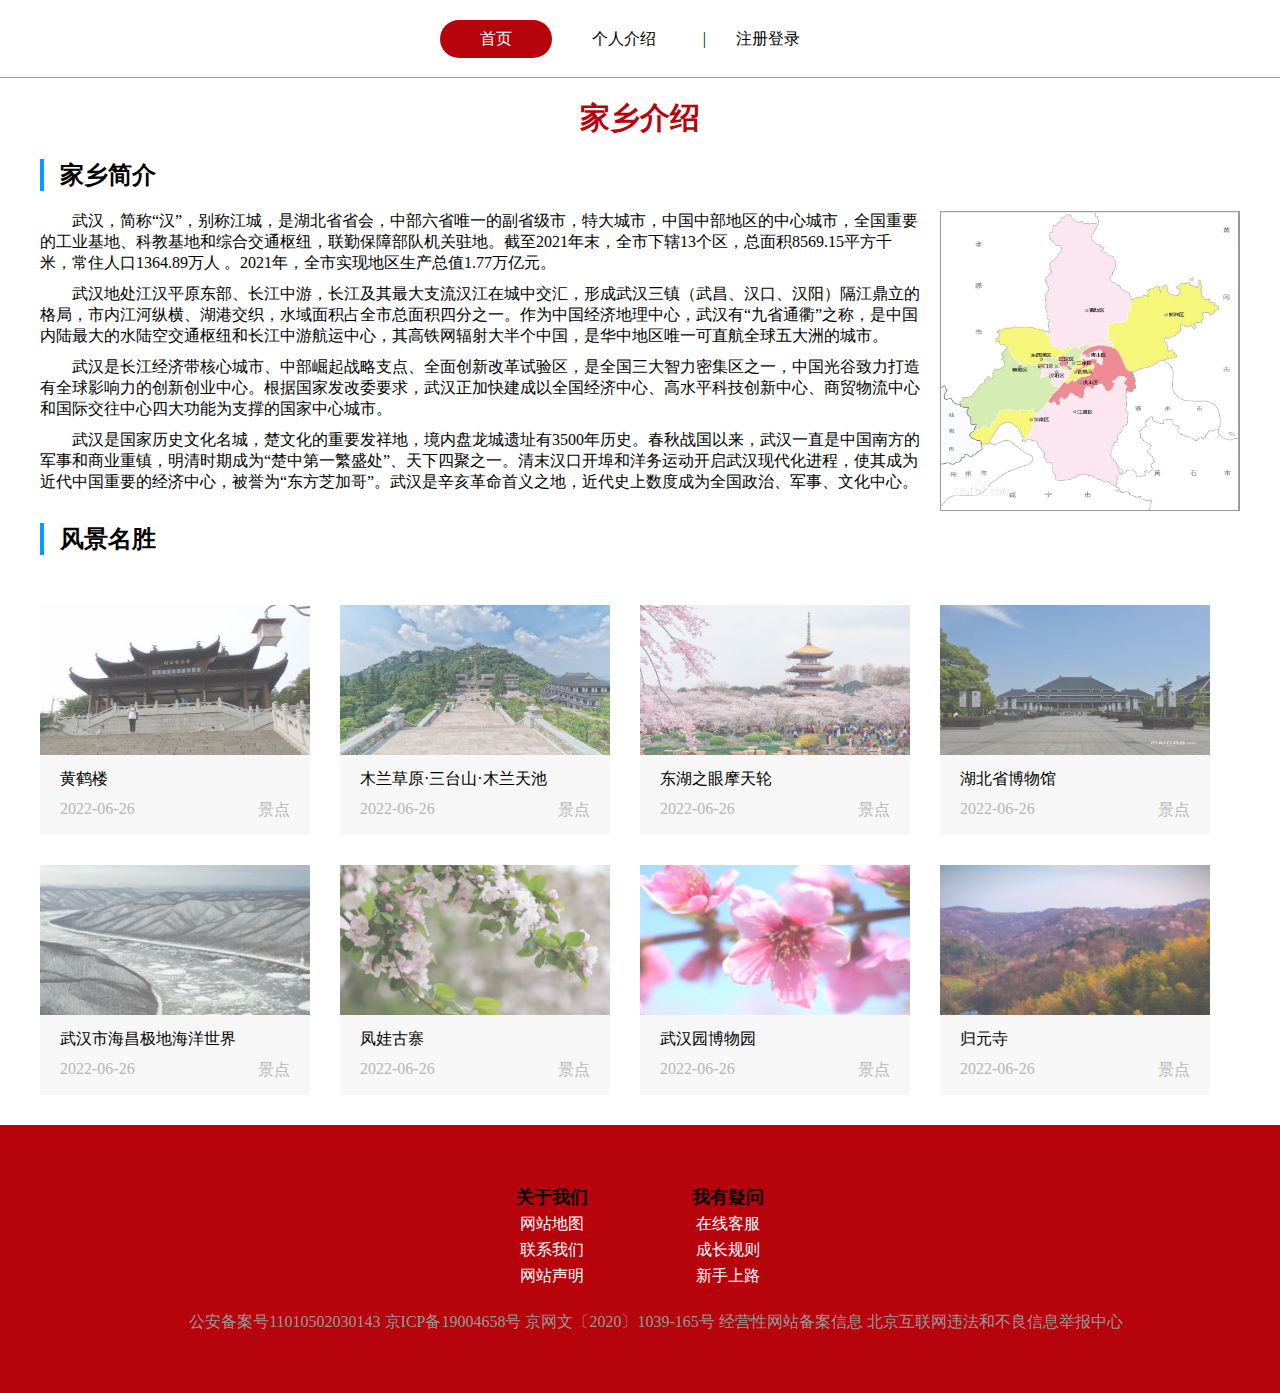
<file: index.html>
<!DOCTYPE html>
<html lang="en">

<head>
    <meta charset="UTF-8">
    <meta http-equiv="X-UA-Compatible" content="IE=edge">
    <meta name="viewport" content="width=device-width, initial-scale=1.0">
    <title>个人</title>
    <link rel="stylesheet" href="./web/css/total.css">
    <link rel="stylesheet" href="./web/css/index.css">
    <link rel="stylesheet" href="./web/css/header.css">
    <link rel="stylesheet" href="./web/css/footer.css">
</head>

<body>
    <div class="index">
        <nav>
            <ul class="nav-list">
                <li class="nav-item choice-item">
                    <a href="javascript:;">
                        首页
                    </a>
                </li>
                <li class="nav-item "><a href="./web/my.html">个人介绍</a></li>
                <li class="nav-item "><a href="./web/login.html">注册登录</a></li>
            </ul>
        </nav>
        <main class="wrap">
            <h2 class="page-title">家乡介绍</h2>
            <h3>家乡简介</h3>
            <div class="introduction">
                <img src="./images/map.webp" alt="" class="fr map">
                <p>武汉，简称“汉”，别称江城，是湖北省省会，中部六省唯一的副省级市，特大城市，中国中部地区的中心城市，全国重要的工业基地、科教基地和综合交通枢纽，联勤保障部队机关驻地。截至2021年末，全市下辖13个区，总面积8569.15平方千米，常住人口1364.89万人
                    。2021年，全市实现地区生产总值1.77万亿元。</p>
                <p>
                    武汉地处江汉平原东部、长江中游，长江及其最大支流汉江在城中交汇，形成武汉三镇（武昌、汉口、汉阳）隔江鼎立的格局，市内江河纵横、湖港交织，水域面积占全市总面积四分之一。作为中国经济地理中心，武汉有“九省通衢”之称，是中国内陆最大的水陆空交通枢纽和长江中游航运中心，其高铁网辐射大半个中国，是华中地区唯一可直航全球五大洲的城市。
                </p>
                <p>
                    武汉是长江经济带核心城市、中部崛起战略支点、全面创新改革试验区，是全国三大智力密集区之一，中国光谷致力打造有全球影响力的创新创业中心。根据国家发改委要求，武汉正加快建成以全国经济中心、高水平科技创新中心、商贸物流中心和国际交往中心四大功能为支撑的国家中心城市。
                </p>
                <p>
                    武汉是国家历史文化名城，楚文化的重要发祥地，境内盘龙城遗址有3500年历史。春秋战国以来，武汉一直是中国南方的军事和商业重镇，明清时期成为“楚中第一繁盛处”、天下四聚之一。清末汉口开埠和洋务运动开启武汉现代化进程，使其成为近代中国重要的经济中心，被誉为“东方芝加哥”。武汉是辛亥革命首义之地，近代史上数度成为全国政治、军事、文化中心。
                </p>
            </div>
            <h3>风景名胜</h3>
            <div class="scenery">
                <ul class="scenery-list">
                    <li class="scenery-item">
                        <a href="./web/detail.html">
                            <div class="scenery-img">
                                <img src="./images/scenic-3.jpg" alt="">
                            </div>
                            <div class="about">
                                <h4>黄鹤楼</h4>
                                <div class="msg">
                                    <span class="fl">2022-06-26</span>
                                    <span class="fr">景点</span>
                                </div>
                            </div>
                        </a>
                    </li>
                    <li class="scenery-item scenery-pitch">
                        <div class="scenery-img">
                            <img src="./images/scenic-1.jpg" alt="">
                        </div>
                        <div class="about">
                            <h4>木兰草原·三台山·木兰天池</h4>
                            <div class="msg">
                                <span class="fl">2022-06-26</span>
                                <span class="fr">景点</span>
                            </div>
                        </div>
                    </li>
                    <li class="scenery-item">
                        <div class="scenery-img">
                            <img src="./images/scenic-2.jpg" alt="">
                        </div>
                        <div class="about">
                            <h4>东湖之眼摩天轮</h4>
                            <div class="msg">
                                <span class="fl">2022-06-26</span>
                                <span class="fr">景点</span>
                            </div>
                        </div>
                    </li>
                    <li class="scenery-item">
                        <div class="scenery-img">
                            <img src="./images/scenic-4.jpg" alt="">
                        </div>
                        <div class="about">
                            <h4>湖北省博物馆</h4>
                            <div class="msg">
                                <span class="fl">2022-06-26</span>
                                <span class="fr">景点</span>
                            </div>
                        </div>
                    </li>
                    <li class="scenery-item scenery-pitch">
                        <div class="scenery-img">
                            <img src="./images/scenic-5.jpg" alt="">
                        </div>
                        <div class="about">
                            <h4>武汉市海昌极地海洋世界</h4>
                            <div class="msg">
                                <span class="fl">2022-06-26</span>
                                <span class="fr">景点</span>
                            </div>
                        </div>
                    </li>
                    <li class="scenery-item">
                        <div class="scenery-img">
                            <img src="./images/scenic-6.jpg" alt="">
                        </div>
                        <div class="about">
                            <h4>凤娃古寨</h4>
                            <div class="msg">
                                <span class="fl">2022-06-26</span>
                                <span class="fr">景点</span>
                            </div>
                        </div>
                    </li>
                    <li class="scenery-item">
                        <div class="scenery-img">
                            <img src="./images/scenic-7.jpg" alt="">
                        </div>
                        <div class="about">
                            <h4>武汉园博物园</h4>
                            <div class="msg">
                                <span class="fl">2022-06-26</span>
                                <span class="fr">景点</span>
                            </div>
                        </div>
                    </li>
                    <li class="scenery-item">
                        <div class="scenery-img">
                            <img src="./images/scenic-8.jpg" alt="">
                        </div>
                        <div class="about">
                            <h4>归元寺</h4>
                            <div class="msg">
                                <span class="fl">2022-06-26</span>
                                <span class="fr">景点</span>
                            </div>
                        </div>
                    </li>
                </ul>
            </div>
        </main>
        <footer>
            <dl>
                <dt>关于我们</dt>
                <dd>网站地图</dd>
                <dd>联系我们</dd>
                <dd>网站声明</dd>
            </dl>
            <dl>
                <dt>我有疑问</dt>
                <dd>在线客服</dd>
                <dd>成长规则</dd>
                <dd>新手上路</dd>
            </dl>
            <p>公安备案号11010502030143
                京ICP备19004658号
                京网文〔2020〕1039-165号
                经营性网站备案信息
                北京互联网违法和不良信息举报中心</p>
        </footer>
    </div>
</body>

</html>
</file>
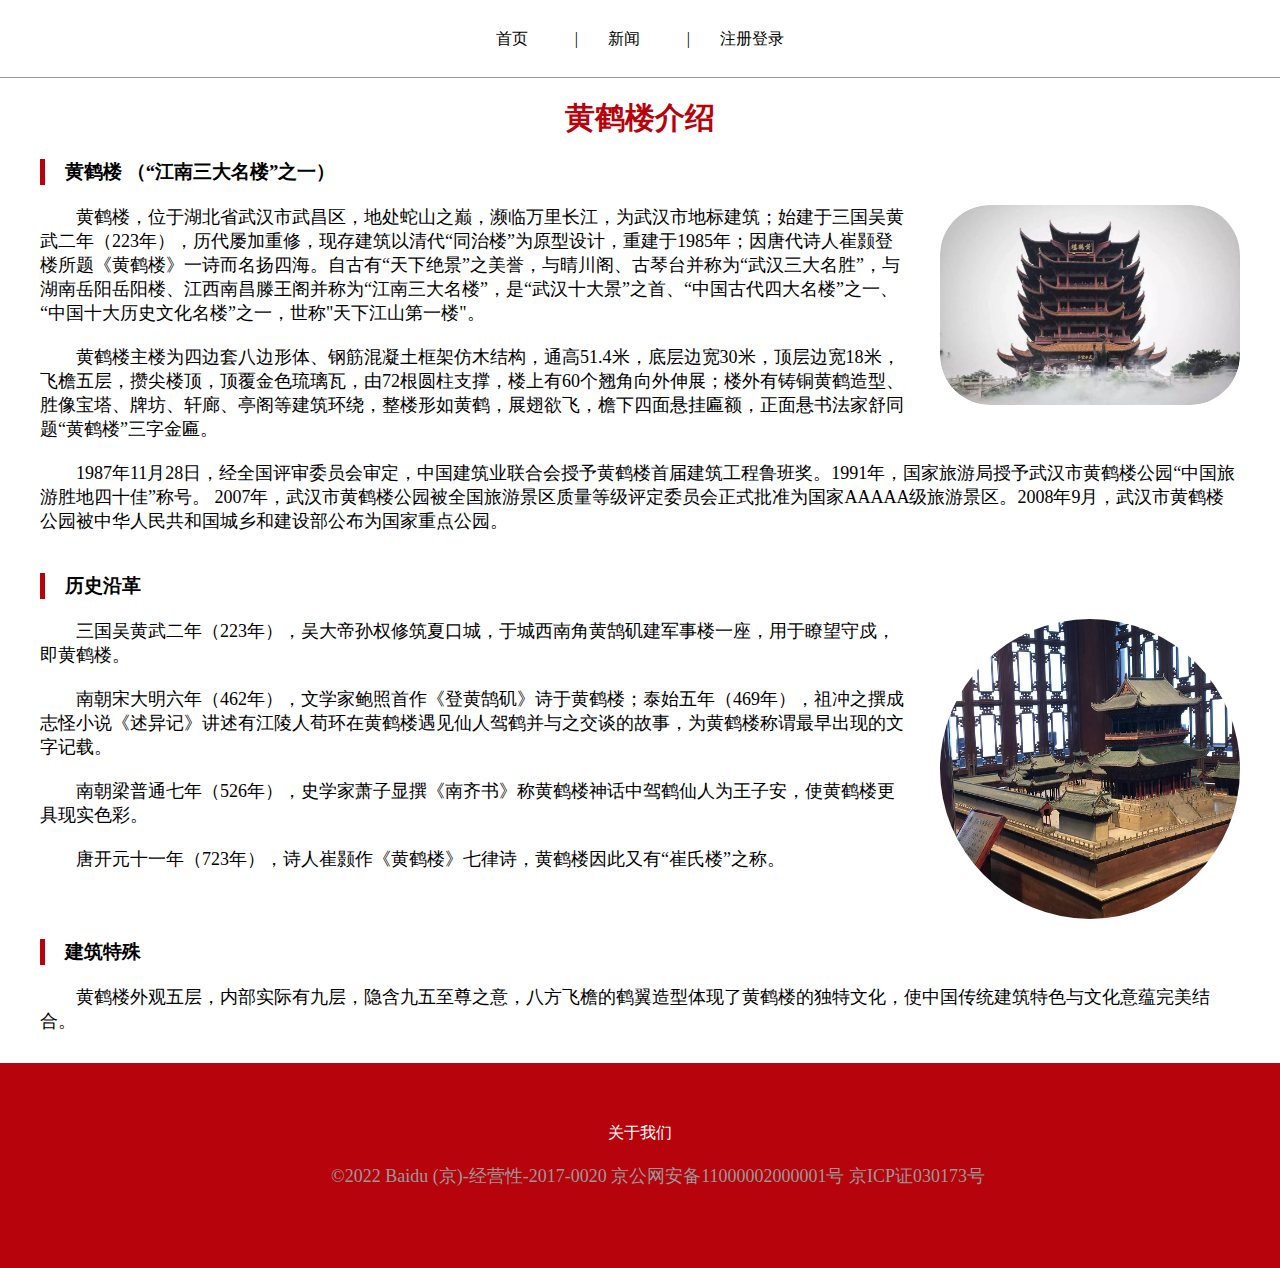
<file: web/detail.html>
<!DOCTYPE html>
<html lang="en">

<head>
    <meta charset="UTF-8">
    <meta http-equiv="X-UA-Compatible" content="IE=edge">
    <meta name="viewport" content="width=device-width, initial-scale=1.0">
    <title>个人</title>
    <link rel="stylesheet" href="../web/css/total.css">
    <link rel="stylesheet" href="../web/css/detail.css">
    <link rel="stylesheet" href="../web/css/header.css">
    <link rel="stylesheet" href="../web/css/footer.css">
</head>

<body>
    <div class="index">
        <nav>
            <ul class="nav-list">
                <li class="nav-item ">
                    <a href="../index.html">
                        首页
                    </a>
                </li>
                <li class="nav-item "><a href="./my.html">新闻</a></li>
                <li class="nav-item "><a href="./login.html">注册登录</a></li>
            </ul>
        </nav>
        <main class="wrap">
            <h2 class="page-title">黄鹤楼介绍</h2>
            <h3>黄鹤楼 （“江南三大名楼”之一）</h3>
            <div class="detail clear-both">
                <div class="detail-img fr">
                    <img src="../images/main.jpg" alt="">
                </div>
                <p>
                    黄鹤楼，位于湖北省武汉市武昌区，地处蛇山之巅，濒临万里长江，为武汉市地标建筑；始建于三国吴黄武二年（223年），历代屡加重修，现存建筑以清代“同治楼”为原型设计，重建于1985年；因唐代诗人崔颢登楼所题《黄鹤楼》一诗而名扬四海。自古有“天下绝景”之美誉，与晴川阁、古琴台并称为“武汉三大名胜”，与湖南岳阳岳阳楼、江西南昌滕王阁并称为“江南三大名楼”，是“武汉十大景”之首、“中国古代四大名楼”之一、“中国十大历史文化名楼”之一，世称"天下江山第一楼"。
                </p>
                <p>
                    黄鹤楼主楼为四边套八边形体、钢筋混凝土框架仿木结构，通高51.4米，底层边宽30米，顶层边宽18米，飞檐五层，攒尖楼顶，顶覆金色琉璃瓦，由72根圆柱支撑，楼上有60个翘角向外伸展；楼外有铸铜黄鹤造型、胜像宝塔、牌坊、轩廊、亭阁等建筑环绕，整楼形如黄鹤，展翅欲飞，檐下四面悬挂匾额，正面悬书法家舒同题“黄鹤楼”三字金匾。
                </p>
                <p>
                    1987年11月28日，经全国评审委员会审定，中国建筑业联合会授予黄鹤楼首届建筑工程鲁班奖。1991年，国家旅游局授予武汉市黄鹤楼公园“中国旅游胜地四十佳”称号。
                    2007年，武汉市黄鹤楼公园被全国旅游景区质量等级评定委员会正式批准为国家AAAAA级旅游景区。2008年9月，武汉市黄鹤楼公园被中华人民共和国城乡和建设部公布为国家重点公园。
                </p>
            </div>
            <h3>历史沿革</h3>
            <div class="detail clear-both">
                <div class="detail-img-2 fr">
                    <img src="../images/detail-2.webp" alt="">
                </div>

                <p>
                    三国吴黄武二年（223年），吴大帝孙权修筑夏口城，于城西南角黄鹄矶建军事楼一座，用于瞭望守戍，即黄鹤楼。
                </p>
                <p>
                    南朝宋大明六年（462年），文学家鲍照首作《登黄鹄矶》诗于黄鹤楼；泰始五年（469年），祖冲之撰成志怪小说《述异记》讲述有江陵人荀环在黄鹤楼遇见仙人驾鹤并与之交谈的故事，为黄鹤楼称谓最早出现的文字记载。
                </p>
                <p>
                    南朝梁普通七年（526年），史学家萧子显撰《南齐书》称黄鹤楼神话中驾鹤仙人为王子安，使黄鹤楼更具现实色彩。
                </p>
                <p>
                    唐开元十一年（723年），诗人崔颢作《黄鹤楼》七律诗，黄鹤楼因此又有“崔氏楼”之称。
                </p>
            </div>
            <h3>建筑特殊</h3>
            <div class="detail ">
                <p>黄鹤楼外观五层，内部实际有九层，隐含九五至尊之意，八方飞檐的鹤翼造型体现了黄鹤楼的独特文化，使中国传统建筑特色与文化意蕴完美结合。</p>
            </div>
        </main>
        <footer>
            <h4>关于我们</h4>
            <p>©2022 Baidu (京)-经营性-2017-0020 京公网安备11000002000001号 京ICP证030173号</p>
        </footer>
    </div>
</body>

</html>
</file>
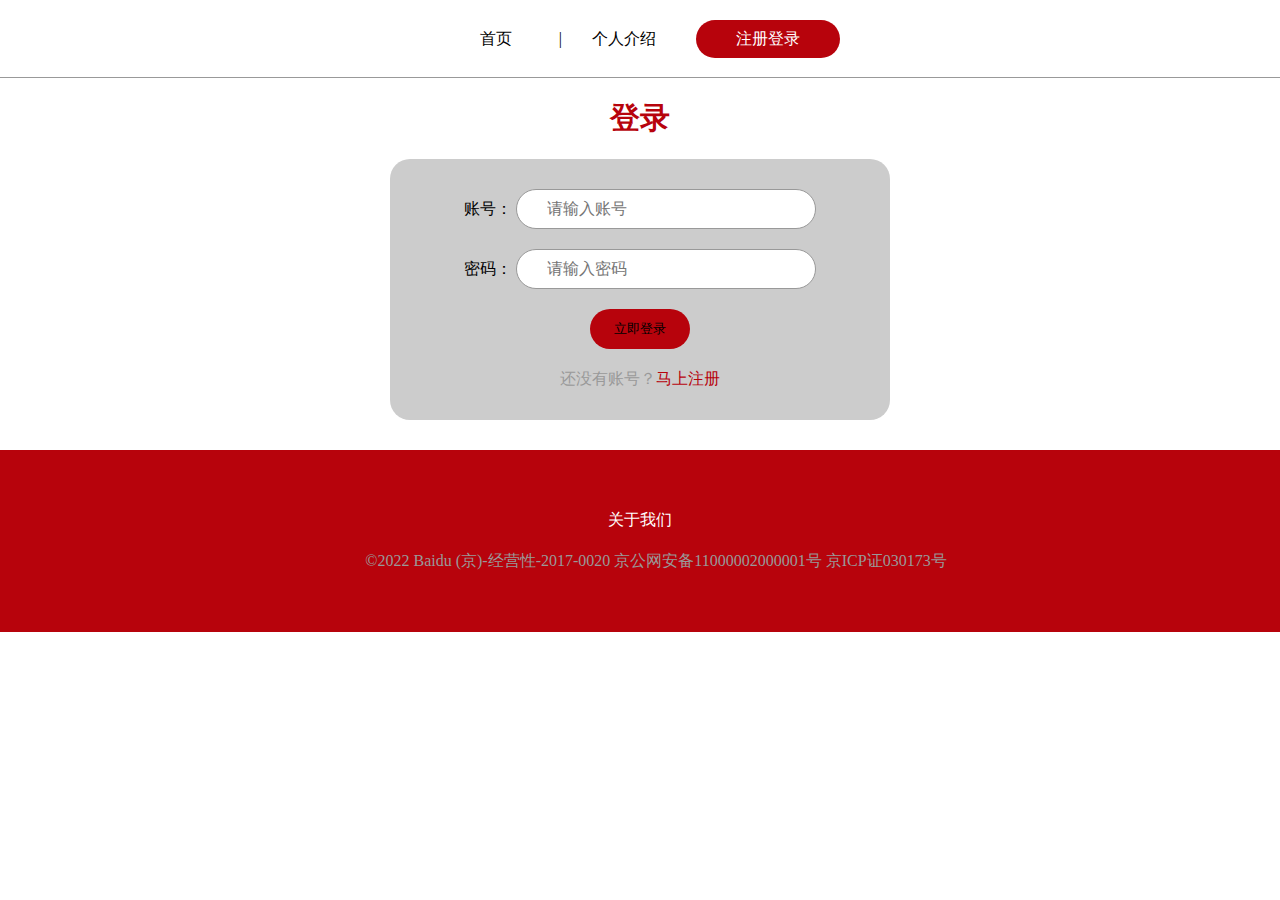
<file: web/login.html>
<!DOCTYPE html>
<html lang="en">

<head>
    <meta charset="UTF-8">
    <meta http-equiv="X-UA-Compatible" content="IE=edge">
    <meta name="viewport" content="width=device-width, initial-scale=1.0">
    <title>个人</title>
    <link rel="stylesheet" href="../web/css/total.css">
    <link rel="stylesheet" href="../web/css/login.css">
    <link rel="stylesheet" href="../web/css/header.css">
    <link rel="stylesheet" href="../web/css/footer.css">
</head>

<body>
    <div class="index">
        <nav>
            <ul class="nav-list">
                <li class="nav-item ">
                    <a href="../index.html">
                        首页
                    </a>
                </li>
                <li class="nav-item "><a href="./my.html">个人介绍</a></li>
                <li class="nav-item choice-item "><a href="./login.html">注册登录</a></li>
            </ul>
        </nav>
        <main class="wrap">
            <h2 class="page-title">登录</h2>
            <div class="login">
                <form action="">
                    <div>
                        <label for="account">账号：</label>
                        <input type="text" id="account" placeholder="请输入账号">
                    </div>
                    <div>
                        <label for="password">密码：</label>
                        <input type="password" id="password" placeholder="请输入密码">
                    </div>
                    <div><button type="button"><a href="../index.html">立即登录</a></button></div>
                    <div class="reg">还没有账号？<a href="./reg.html">马上注册</a></div>
                </form>
            </div>
        </main>
        <footer>
            <h4>关于我们</h4>
            <p>©2022 Baidu (京)-经营性-2017-0020 京公网安备11000002000001号 京ICP证030173号</p>
        </footer>
    </div>
</body>

</html>
</file>
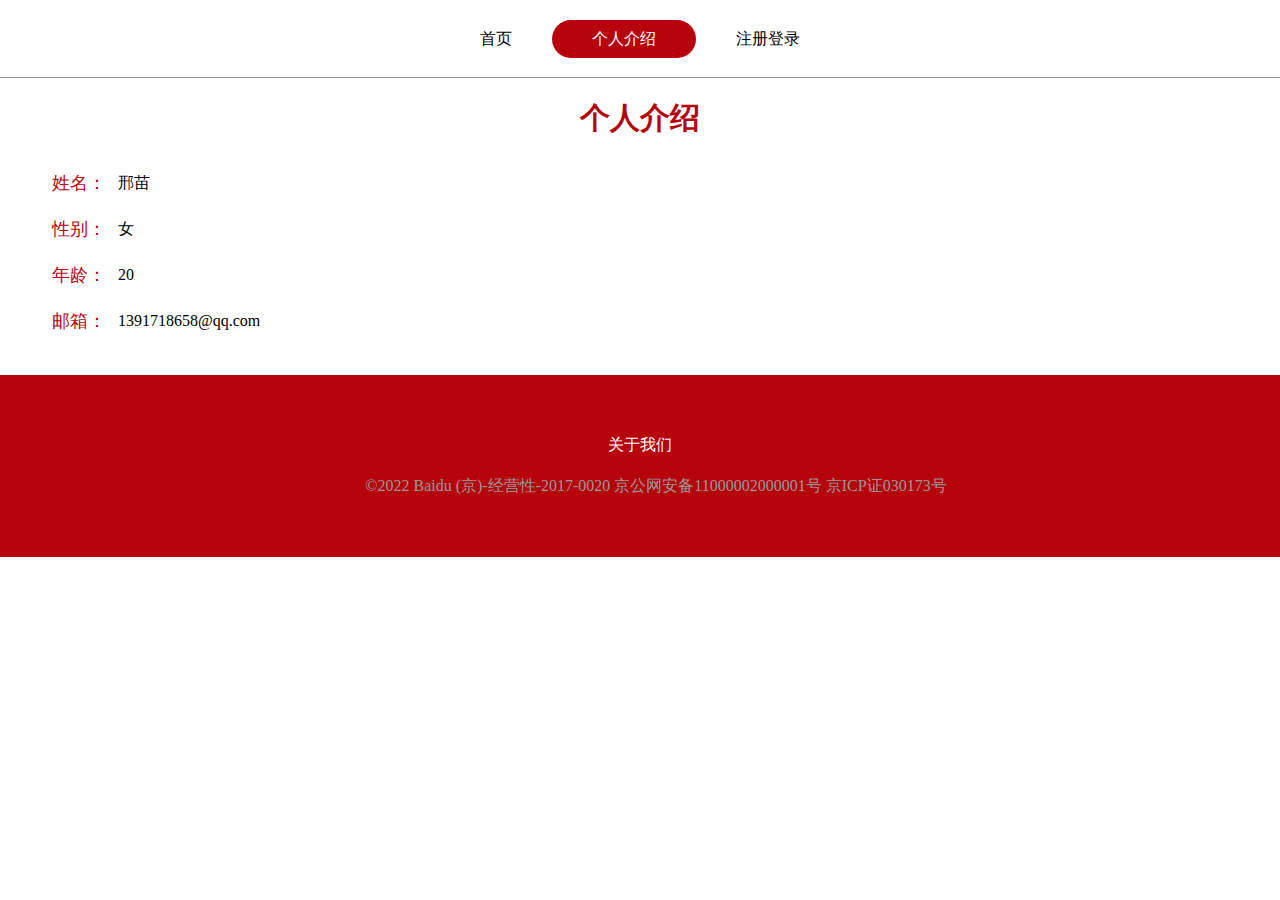
<file: web/my.html>
<!DOCTYPE html>
<html lang="en">

<head>
    <meta charset="UTF-8">
    <meta http-equiv="X-UA-Compatible" content="IE=edge">
    <meta name="viewport" content="width=device-width, initial-scale=1.0">
    <title>个人</title>
    <link rel="stylesheet" href="../web/css/total.css">
    <link rel="stylesheet" href="../web/css/my.css">
    <link rel="stylesheet" href="../web/css/header.css">
    <link rel="stylesheet" href="../web/css/footer.css">
</head>

<body>
    <div class="index">
        <nav>
            <ul class="nav-list">
                <li class="nav-item ">
                    <a href="../index.html">
                        首页
                    </a>
                </li>
                <li class="nav-item choice-item"><a href="./newsList.html">个人介绍</a></li>
                <li class="nav-item "><a href="./login.html">注册登录</a></li>
            </ul>
        </nav>
        <main class="wrap">
            <h2 class="page-title">个人介绍</h2>
            <div class="my-message">
                <section>
                    <table>
                        <tbody>
                            <tr>
                                <td>姓名：</td>
                                <td>邢苗</td>
                            </tr>
                            <tr>
                                <td>性别：</td>
                                <td>女</td>
                            </tr>
                            <tr>
                                <td>年龄：</td>
                                <td>20</td>
                            </tr>
                            <tr>
                                <td>邮箱：</td>
                                <td>1391718658@qq.com</td>
                            </tr>
                        </tbody>
                    </table>
                </section>

            </div>
        </main>
        <footer>
            <h4>关于我们</h4>
            <p>©2022 Baidu (京)-经营性-2017-0020 京公网安备11000002000001号 京ICP证030173号</p>
        </footer>
    </div>

</body>

</html>
</file>
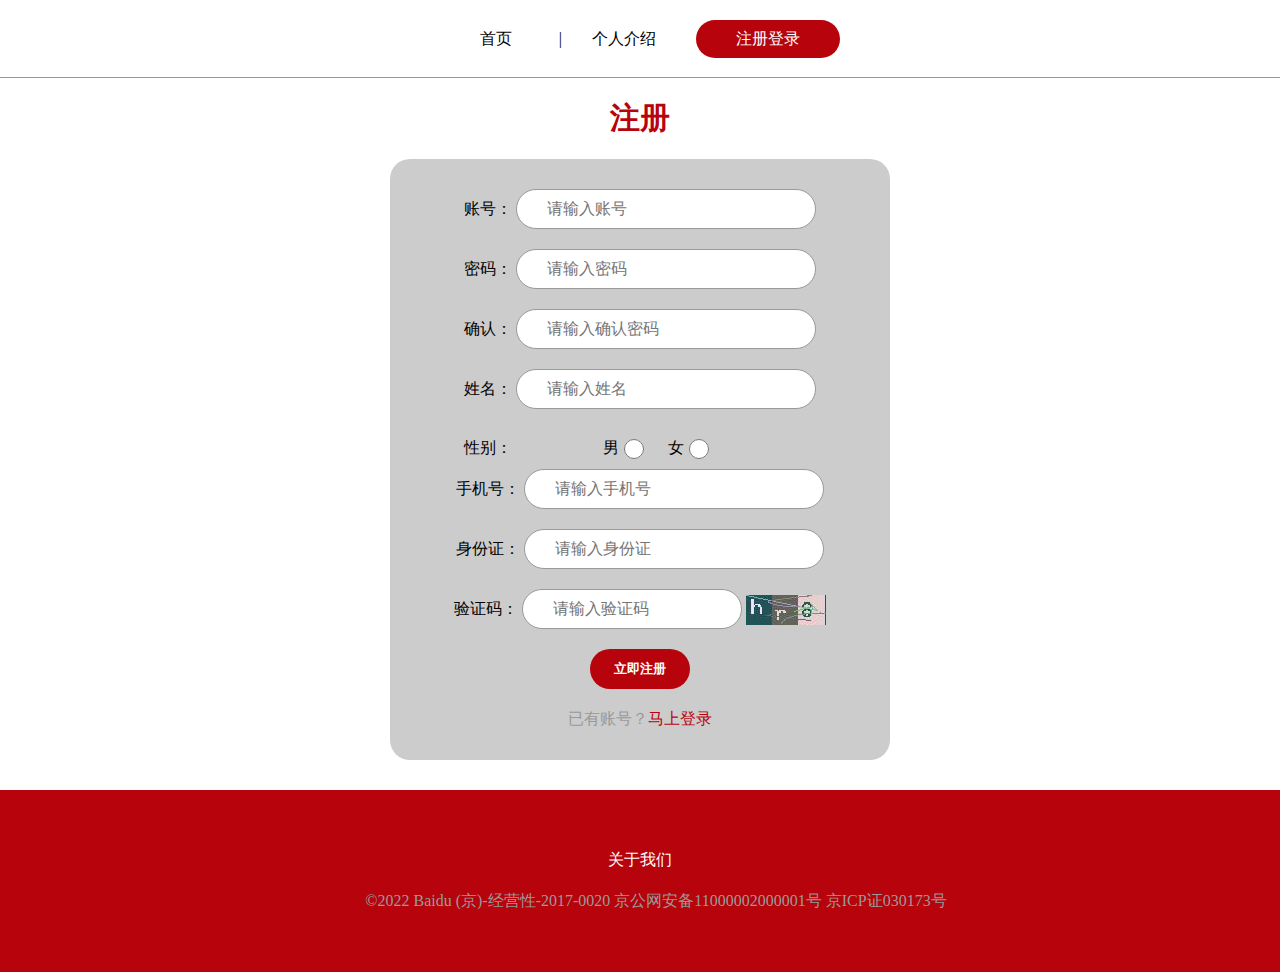
<file: web/reg.html>
<!DOCTYPE html>
<html lang="en">

<head>
    <meta charset="UTF-8">
    <meta http-equiv="X-UA-Compatible" content="IE=edge">
    <meta name="viewport" content="width=device-width, initial-scale=1.0">
    <title>个人</title>
    <link rel="stylesheet" href="../web/css/total.css">
    <link rel="stylesheet" href="../web/css/login.css">
    <link rel="stylesheet" href="../web/css/reg.css">
    <link rel="stylesheet" href="../web/css/header.css">
    <link rel="stylesheet" href="../web/css/footer.css">
</head>

<body>
    <div class="index">
        <nav>
            <ul class="nav-list">
                <li class="nav-item ">
                    <a href="../index.html">
                        首页
                    </a>
                </li>
                <li class="nav-item "><a href="./my.html">个人介绍</a></li>
                <li class="nav-item choice-item"><a href="./login.html">注册登录</a></li>
            </ul>
        </nav>
        <main class="wrap">
            <h2 class="page-title">注册</h2>
            <div class="login">
                <form action="">
                    <div>
                        <label for="account">账号：</label>
                        <input type="text" id="account" placeholder="请输入账号">
                    </div>
                    <div>
                        <label for="password">密码：</label>
                        <input type="password" id="password" placeholder="请输入密码">
                    </div>
                    <div>
                        <label for="password2">确认：</label>
                        <input type="password" id="password2" placeholder="请输入确认密码">
                    </div>
                    <div>
                        <label for="name">姓名：</label>
                        <input type="text" id="name" placeholder="请输入姓名">
                    </div>
                    <div class="sex">
                        <label for="sex">性别：</label>
                        <div class="option">
                            <span> 男</span><input type="radio" id="nam" name="sex">
                            <span>女</span><input type="radio" id="girl" name="sex">
                        </div>
                    </div>
                    <div>
                        <label for="phone">手机号：</label>
                        <input type="text" id="phone" placeholder="请输入手机号">
                    </div>
                    <div>
                        <label for="id-card">身份证：</label>
                        <input type="text" id="id-card" placeholder="请输入身份证">
                    </div>
                    <div class="code">
                        <label for="code">验证码：</label>
                        <input type="text" id="code" placeholder="请输入验证码">
                    </div>
                    <div><button type="button">立即注册</button></div>
                    <div class="reg">已有账号？<a href="./login.html">马上登录</a></div>
                </form>
            </div>
        </main>
        <footer>
            <h4>关于我们</h4>
            <p>©2022 Baidu (京)-经营性-2017-0020 京公网安备11000002000001号 京ICP证030173号</p>
        </footer>
    </div>
</body>

</html>
</file>
<file: web/css/total.css>
* {
  margin: 0;
  padding: 0;
  box-sizing: border-box;
  font-weight: 400;
}
li {
  list-style: none;
}
a {
  text-decoration: none;
  color: #000;
}
p {
  text-indent: 2em;
}
.wrap {
  width: 1200px;
  margin: 0 auto;
}
.page-title {
  color: #b7030c;
  text-align: center;
  font-size: 30px;
  font-weight: 700;
  margin: 20px 0;
}
.fl {
  float: left;
}
.fr {
  float: right;
}
/* 清除浮动 */
.clear-both::after {
  content: "";
  width: 0;
  height: 0;
  visibility: hidden;
  display: block;
  clear: both;
  overflow: hidden;
}
.line1 {
  overflow: hidden;
  white-space: nowrap;
  text-overflow: ellipsis;
}
</file>
<file: web/css/index.css>
main h3 {
  font-size: 24px;
  font-weight: 700;
  border-left: 4px solid #009dff;
  padding-left: 16px;
  margin: 20px 0;
}
main .introduction p {
  padding-bottom: 10px;
}
main .introduction .map {
  width: 300px;
  height: 300px;
  margin-left: 20px;
  border: 1px solid #999;
}
main .scenery .scenery-list {
  display: flex;
  flex-wrap: wrap;
}
main .scenery .scenery-item {
  width: 270px;
  height: 230px;
  margin: 30px 30px 0 0;
  background-color: #f7f7f7;
}
main .scenery .scenery-item:hover {
  color: #b7030c;
}
main .scenery .scenery-item:nth-child(4n) {
  margin-right: 0;
}
main .scenery .scenery-item .about {
  padding: 14px 20px 0;
}
main .scenery .scenery-item .scenery-img {
  width: 270px;
  height: 150px;
  opacity: 0.7;
}
main .scenery .scenery-item .scenery-img:hover {
  opacity: 1;
}
main .scenery .scenery-item .scenery-img img {
  width: 100%;
  height: 100%;
}
main .scenery .scenery-item .msg {
  margin-top: 10px;
  color: #b6b6b6;
}
</file>
<file: web/css/header.css>
nav {
  position: relative;
  width: 100%;
  height: 78px;
  background-color: #fff;
  padding: 20px 0;
  border-bottom: 1px solid #999;
}
nav .nav-list {
  position: absolute;
  display: flex;
  top: 20px;
  left: 50%;
  transform: translateX(-50%);
  font-weight: 700;
}
nav .nav-list a {
  color: #000;
}
nav .nav-item {
  position: relative;
  line-height: 38px;
  border-radius: 19px;
  text-align: center;
}
nav .nav-item a {
  padding: 0 40px;
}
nav .nav-item::after {
  content: "|";
  position: absolute;
  right: -10px;
}
nav .nav-item:last-child::after {
  display: none;
}
nav .nav-item:hover {
  background-color: #b7030c;
}
nav .nav-item:hover a {
  color: #fff;
}
nav .nav-item:hover::after {
  display: none;
}
nav .choice-item {
  background-color: #b7030c;
}
nav .choice-item a {
  color: #fff;
}
nav .choice-item::after {
  display: none;
}
</file>
<file: web/css/footer.css>
footer {
  margin-top: 30px;
  padding: 60px;
  background-color: #b7030c;
  text-align: center;
  color: #fff;
}
footer p {
  margin-top: 20px;
  color: #999;
}
footer dl {
  display: inline-block;
  padding: 0 50px;
}
footer dl dt {
  font-weight: 700;
  color: #000;
  font-size: 18px;
}
footer dl dd {
  margin: 5px 0;
}
</file>
<file: web/css/detail.css>
h3 {
  font-weight: 700;
  border-left: 5px solid #b7030c;
  padding-left: 20px;
  margin: 20px 0;
}
p {
  margin-bottom: 20px;
  font-size: 18px;
}
.detail-img {
  width: 300px;
  height: 200px;
  margin-left: 30px;
  border-radius: 50px;
  overflow: hidden;
}
.detail-img img {
  border-radius: 50px;
}
.detail-img-2 {
  width: 300px;
  height: 300px;
  margin-left: 30px;
  overflow: hidden;
}
img {
  width: 100%;
  height: 100%;
  border-radius: 150px;
  transition: all 1s;
}
img:hover {
  transform: scale(1.5);
}
</file>
<file: web/css/login.css>
.login {
  width: 500px;
  position: relative;
  left: 50%;
  transform: translateX(-50%);
  padding: 30px 50px;
  text-align: center;
  background-color: #ccc;
  border-radius: 20px;
}
.login input {
  width: 300px;
  height: 40px;
  border: 1px solid #999;
  outline: none;
  margin: 0 0 20px;
  padding-left: 30px;
  border-radius: 20px;
  font-size: 16px;
}
.login button {
  width: 100px;
  height: 40px;
  background-color: #b7030c;
  color: #fff;
  border: none;
  border-radius: 20px;
  font-weight: 700;
}
.login .reg {
  color: #999;
  margin-top: 20px;
}
.login .reg a {
  color: #b7030c;
}
</file>
<file: web/css/my.css>
tbody tr td:first-child {
  color: #b7030c;
  padding: 10px;
  font-size: 18px;
}
</file>
<file: web/css/reg.css>
.option {
  display: inline-block;
  width: 300px;
  height: 40px;
}
.option span {
  margin-right: 5px;
}
input[type="radio"] {
  width: 20px;
  display: inline-block;
  vertical-align: middle;
  margin-bottom: 0;
  margin-right: 20px;
}
#code {
  width: 220px;
}
.code::after {
  content: "";
  display: inline-block;
  width: 80px;
  height: 30px;
  background-image: url("../../images/code.jpg");
  vertical-align: middle;
}
</file>
